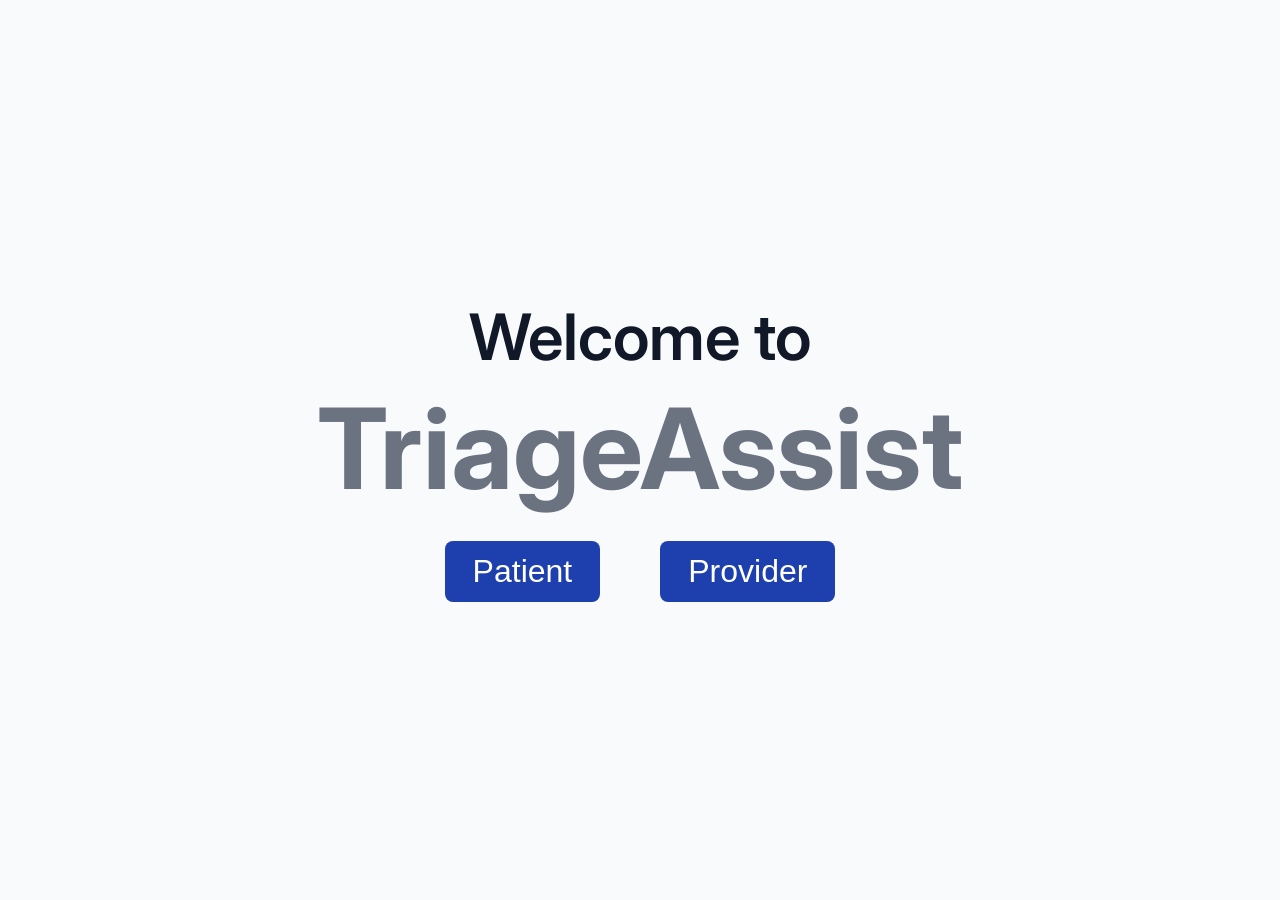
<file: frontend/index.html>
<!DOCTYPE html>
<html>
<head>
    <meta charset="UTF-8">
    <meta name="viewport" content="width=device-width, initial-scale=1.0">
    <title>Triage Assist -Welcome Screen</title>
    <link rel="stylesheet" href="index.css">
    <link href="https://fonts.googleapis.com/css2?family=Inter:wght@400;500;600&display=swap" rel="stylesheet">
</head>
<body>
    <div class="container">
    <div class="subtitle"> Welcome to </div>
    <div class="title"> TriageAssist </div>
        

    <div class="button-group">
        <button onclick="goToPatient()">Patient</button>
        <button onclick="goToProvider()">Provider</button>
        </div>
    </div>

    <script>
        function goToPatient() {
            window.location.href = "patient.html";
        }
        function goToProvider() {
            window.location.href = "provider.html";
        }
    </script>
</body>
</html>
</file>
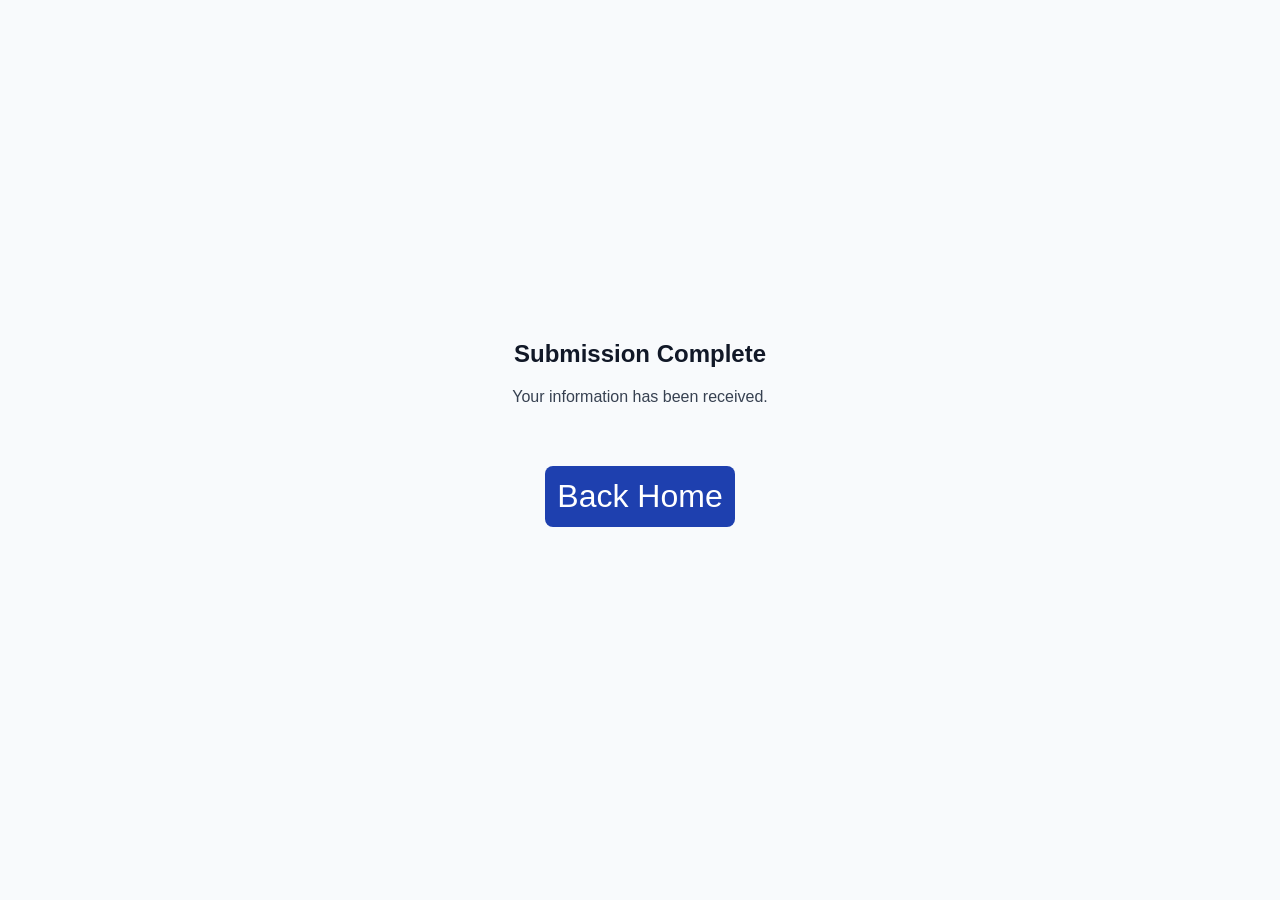
<file: frontend/confirmationScreen.html>
<!DOCTYPE html>
<html>
<head>
  <title>Confirmation Screen</title>
  <link rel="stylesheet" href="confirmationScreen.css">
</head>

<body>

<div class="page">
  <div class="card" style="text-align:center;">
    <h2>Submission Complete</h2>
    <p>Your information has been received.</p>
  </div>
</div>

<div class="back-button">
        <button onclick="goHome()">Back Home</button>
        </div>
    </div>

    <script>
        function goHome() {
            window.location.href = "index.html";
        }
    </script>
</body>
</html>
</file>
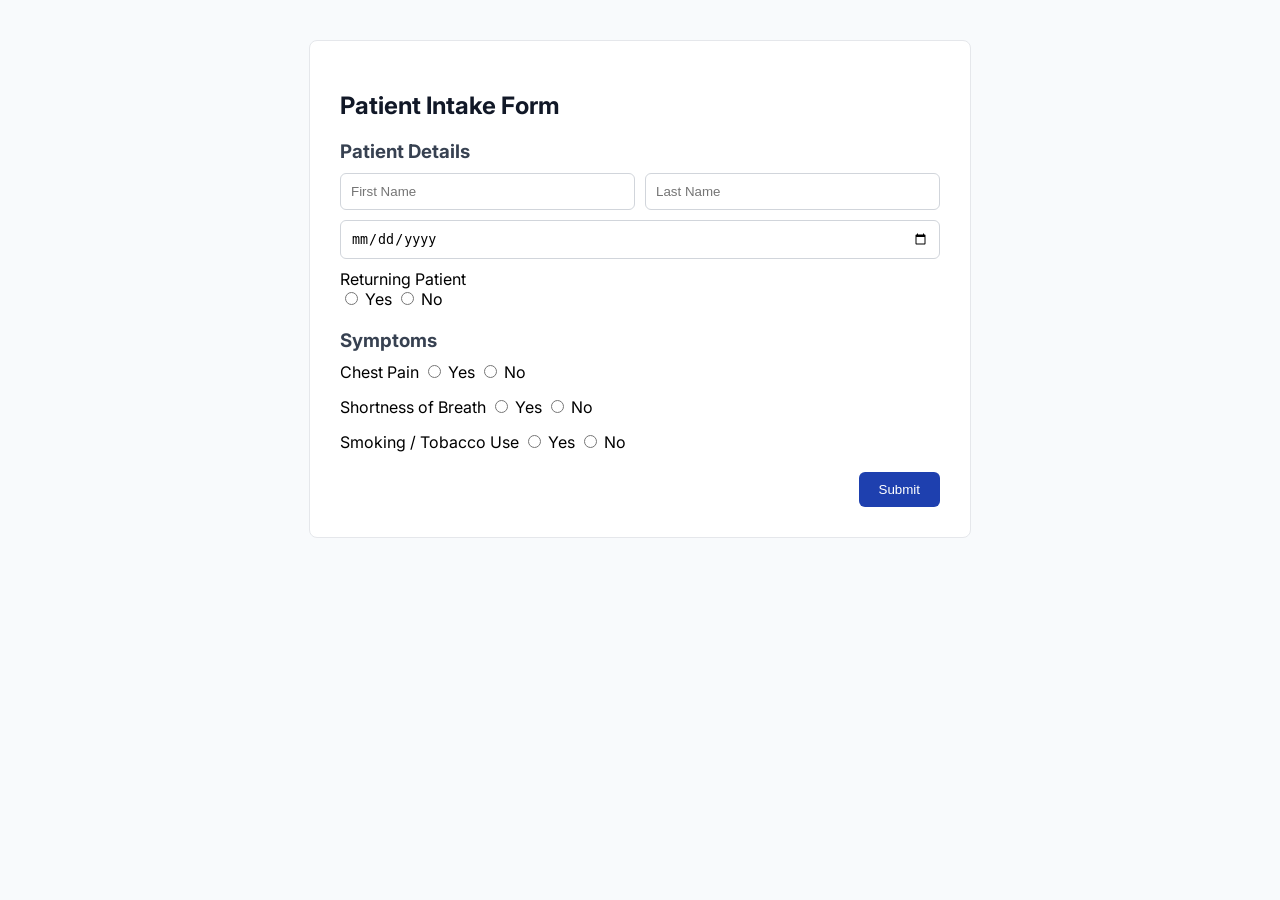
<file: frontend/patient.html>
<!DOCTYPE html>
<html lang="en">
<head>
  <meta charset="UTF-8" />
  <title>Patient Intake Form</title>

  <link href="https://fonts.googleapis.com/css2?family=Inter:wght@400;500;600&display=swap" rel="stylesheet">

  <link rel="stylesheet" href="patient.css" />
</head>

<body>

<div class="page">
  
  <div class="card">

    <h2>Patient Intake Form</h2>

    <form id="patientForm">

      <h3>Patient Details</h3>

      <div class="row">
        <input type="text" placeholder="First Name" name="first_name" required />
        <input type="text" placeholder="Last Name" name="last_name" required />
      </div>

      <div class="row">
        <input type="date" name="dob" required />
      </div>

      <div class="question">
        <label>Returning Patient</label>
        <div>
          <label><input type="radio" name="returning_patient" value="1"> Yes</label>
          <label><input type="radio" name="returning_patient" value="0"> No</label>
        </div>
      </div>

      <h3>Symptoms</h3>

      <div class="question">
        <label>Chest Pain</label>
        <label><input type="radio" name="chest_pain" value="1"> Yes</label>
        <label><input type="radio" name="chest_pain" value="0"> No</label>
      </div>

      <div class="question">
        <label>Shortness of Breath</label>
        <label><input type="radio" name="shortness_of_breath" value="1"> Yes</label>
        <label><input type="radio" name="shortness_of_breath" value="0"> No</label>
      </div>

      <div class="question">
        <label>Smoking / Tobacco Use</label>
        <label><input type="radio" name="smoking" value="1"> Yes</label>
        <label><input type="radio" name="smoking" value="0"> No</label>
      </div>

      <!-- <h3>Medical Conditions</h3>
      <p> Do you have any of the following conditions?</p>
      <div class="checkbox-group">
        <label><input type="checkbox" name="diabetes"> Diabetes</label>
        <label><input type="checkbox" name="hypertension"> Hypertension</label>
        <label><input type="checkbox" name="cad"> Coronary Artery Disease</label>
        <label><input type="checkbox" name="mi"> Myocardial Infarction</label>
        <label><input type="checkbox" name="heart_disease"> Heart Disease</label>
        <label><input type="checkbox" name="cvd"> Cardiovascular Disease</label>
      </div> -->

      <div class="submit-container">
        <button type="submit">Submit</button>
      </div>

    </form>

  </div>

</div>

<script src="patient.js"></script>

</body>
</html>
</file>
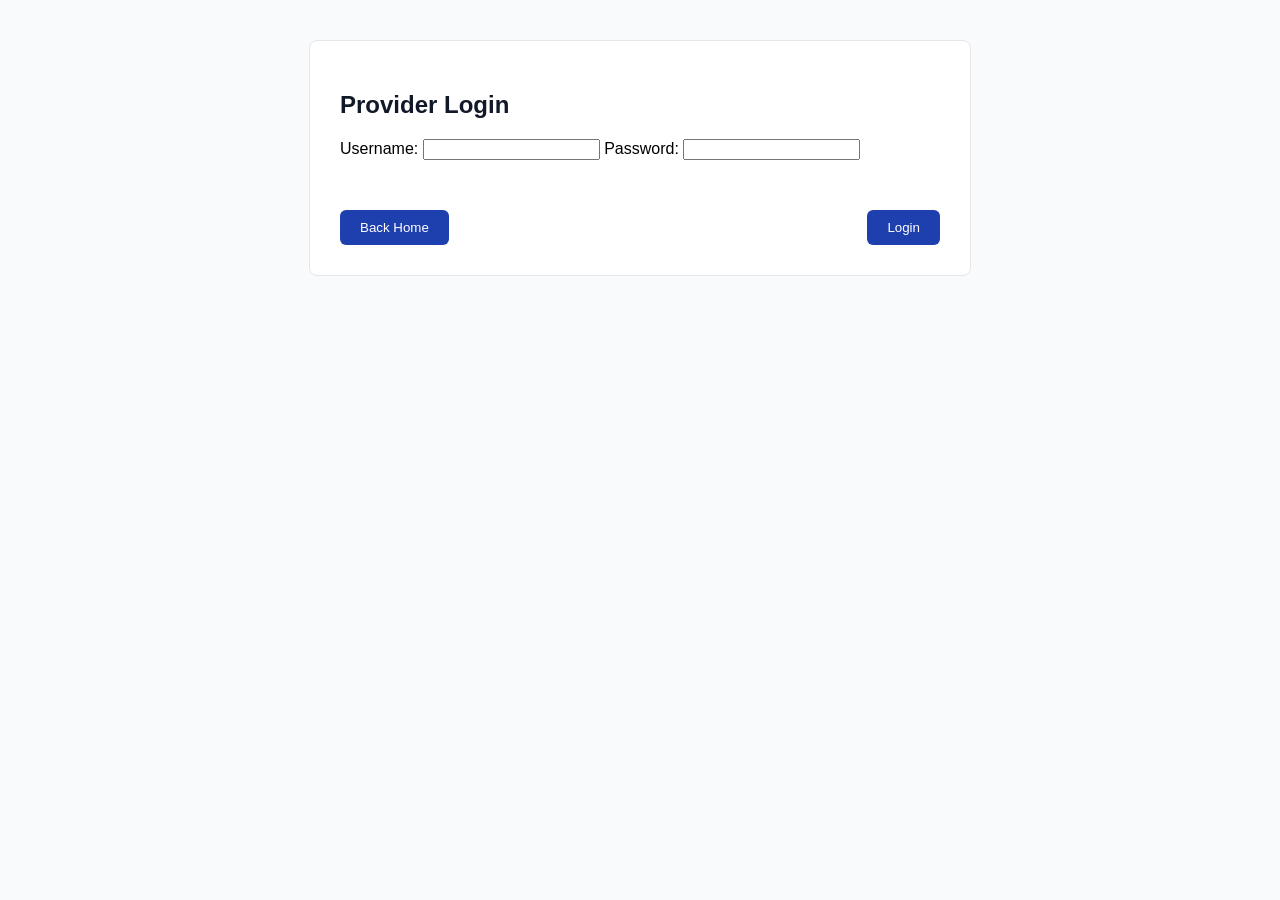
<file: frontend/provider.html>
<!DOCTYPE html>
<html>
<head>
    <meta charset="UTF-8">
    <meta name="viewport" content="width=device-width, initial-scale=1.0">
    <title>Provider Login</title>
    <link rel="stylesheet" href="provider.css">
</head>

<body>
    <div class="page">
        <div class="card">
            <h2>Provider Login</h2>
            <form id="login-form">
                <label for="username">Username:</label>
                <input type="text" id="username" name="username" required>

                <label for="password">Password:</label>
                <input type="password" id="password" name="password" required>

                <div class="button-row">
                    <div class="back-button">
                        <button onclick="goHome()">Back Home</button>
                    </div>
                    
                    <div class="submit-container">
                    <button type="submit">Login</button>
                    </div>

                    
                </div>
            </form>
        </div>
    </div>
                </div>


                </div>
                
            </div>

                <p id="error-message" style="color: #B91C1C; margin-top: 10px; display: none;">
                    Invalid credentials. Please try again.
                </p>
            </form>
        </div>
    </div>
    <script src="provider.js"></script>

    <script>
                function goHome() {
                    window.location.href = "index.html";
                }
    </script>

</body>

</html>
</file>
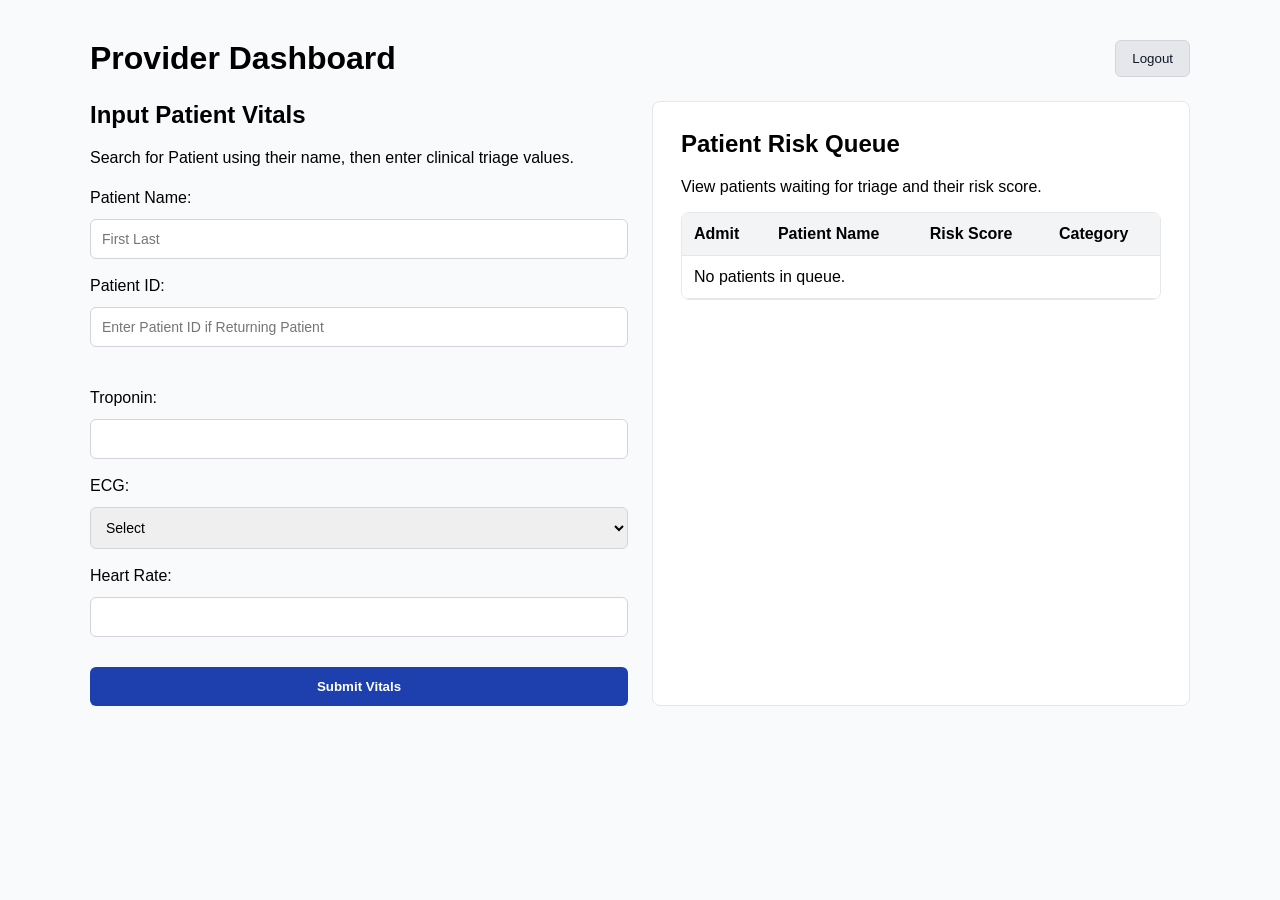
<file: frontend/providerDashboard.html>
<!DOCTYPE html>
<html>
<head>
    <meta charset="UTF-8">
    <meta name="viewport" content="width=device-width, initial-scale=1.0">
    <title>Provider View</title>
    <link rel="stylesheet" href="providerDashboard.css">
</head>

<body>
<div class="page">

    <header class = "header">
        <h1>Provider Dashboard</h1>
        <button id="logoutButton" class="secondButton" onclick="logout()">Logout</button>
    </header>

    <main class ="dashboardGrid">

        <!-- Vitals Side -->
         <section class="vitalsSection">
            <h2>Input Patient Vitals</h2>
            <p> Search for Patient using their name, then enter clinical triage values.</p>

            <form id="vitalsForm">
                <label for="patientName">Patient Name:</label>
                <input type="text" id="patientName" name="patientName" placeholder="First Last" required>

                <label for="patientID">Patient ID:</label>
                <input type="text" id="patientID" name="patientID" placeholder="Enter Patient ID if Returning Patient">

                <p id="patientError" class ="error-message"></p>
                <p id="patientFound" class ="success-message"></p>


                <label for="troponin">Troponin:</label>
                <input type="number" id="elevatedTroponin" name="troponinValue" step="0.01" min="0"required>

                 <label for="ECG">ECG:</label>
                <select id="ecgAbnormalities" name="ECGResult" required>
                    <option value="">Select</option>
                    <option value="normal">Normal</option>
                    <option value="abnormal">Abnormal</option>
                </select>

                <label for="heartRate">Heart Rate:</label>
                <input type="number" id="heartRate" name="heartRate" min="0" required>
  
                <button type="submit" class="primaryButton">Submit Vitals</button>
            </form>
            </section>

            <!-- Patient Queue -->
             <section class="card">
                <h2>Patient Risk Queue</h2>
                <p>View patients waiting for triage and their risk score.</p>
                <div id="successMessage" class="success-message"></div>

                <div class="queueTable">
                    <table class="queue-table">
                        <thead>
                            <tr>
                                <th>Admit</th>
                                <th>Patient Name</th>
                                <th>Risk Score</th>
                                <th>Category</th>
                            </tr>
                        </thead>
                        <tbody id="patientQueueBody">
                            <tr>
                                <td colspan="4">No Patients in Queue.</td>
                            </tr>
                        </tbody>
                    </table>
                </div>
                </section>
    </main>
    <div id="admitModal" class="modal hidden">
  <div class="modal-content">
    <h3>Confirm Admission</h3>
    <p>Are you sure you want to admit this patient? This action cannot be undone.</p>

    <div class="modal-buttons">
      <button id="cancelAdmit" class="secondaryButton">Cancel</button>
      <button id="confirmAdmit" class="primaryButton">Admit</button>
    </div>
  </div>
</div>
    </div>

    <script src="providerDashboard.js"></script>
    </body>
</html>
</file>
<file: frontend/index.css>
body {
    font-family: Arial, sans-serif;
    background-color: #F8FAFC;
    margin: 0;
    /* margin-left: 600px;
    margin-top: 300px; */
}

.container {
    display: flex;
    flex-direction: column;
    align-items: center;
    justify-content: center;
    height: 100vh;
    text-align: center;
}

.subtitle{
    font-family: "Inter", sans-serif;
    font-weight: 600;
    font-size: 4rem;
    color: #111827;
    margin-bottom: 5px;
}

.title {
    font-family: "Inter", sans-serif;
    font-size: 7rem;
    color: #6B7280;
    font-weight: 700;
    margin-bottom: 25px;
}

.button-group {
    display: flex;
    gap: 60px;
    justify-content: center;
    align-items: center;
}

button {
    padding: 12px 28px;
    font-size: 2rem;
    color: #fff;
    background-color: #1E40AF;
    border: none;
    border-radius: 8px;
    cursor: pointer;
    transition: 0.2s;
}

button:hover {
    background-color: #1D4ED8;
}

/* #007BFF blue*/
/* Danger Red:     #DC2626 */
/* Offwhite greyish #F9FAFB */
</file>
<file: frontend/confirmationScreen.css>
body {
  margin: 0;
  font-family: 'Inter', sans-serif;
  background: #F8FAFC;
}

.page {
  padding: 40px;
}

card {
  max-width: 600px;
  margin: auto;
  background: white;
  padding: 30px;
  border-radius: 8px;
  border: 1px solid #E5E7EB;
}

h2 {
  margin-top: 300px;
  margin-bottom: 20px;
  color: #111827;
}

p {
  margin-bottom: 20px;
  color: #374151;
}

.back-button {
    display: flex;
    justify-content: center;
    align-items: center;
}

button {
    padding: 12px 12px;
    font-size: 2rem;
    color: #fff;
    background-color: #1E40AF;
    border: none;
    border-radius: 8px;
    cursor: pointer;
    transition: 0.2s;
}

button:hover {
    background-color: #1D4ED8;
}
</file>
<file: frontend/patient.css>
body {
  margin: 0;
  font-family: 'Inter', sans-serif;
  background: #F8FAFC;
}

.page {
  padding: 40px;
}

.header {
  display: flex;
  justify-content: flex-end;
  margin-bottom: 20px;
}

.card {
  max-width: 600px;
  margin: auto;
  background: white;
  padding: 30px;
  border-radius: 8px;
  border: 1px solid #E5E7EB;
}

h2 {
  margin-bottom: 20px;
  color: #111827;
}

h3 {
  margin-top: 20px;
  margin-bottom: 10px;
  color: #374151;
}

.row {
  display: flex;
  gap: 10px;
  margin-bottom: 10px;
}

input[type="text"],
input[type="date"] {
  flex: 1;
  padding: 10px;
  border: 1px solid #D1D5DB;
  border-radius: 6px;
}

.question {
  margin-bottom: 15px;
}

.checkbox-group {
  display: flex;
  flex-direction: column;
  gap: 8px;
}

.submit-container {
  margin-top: 20px;
  display: flex;
  justify-content: flex-end;
}

button {
  background: #1E40AF;
  color: white;
  padding: 10px 20px;
  border-radius: 6px;
  border: none;
  cursor: pointer;
}

button:hover {
  background: #1D4ED8;
}
</file>
<file: frontend/provider.css>
body {
  margin: 0;
  font-family: 'Inter', sans-serif;
  background: #F8FAFC;
}

.page {
  padding: 40px;
}

.header {
  display: flex;
  justify-content: flex-end;
  margin-bottom: 20px;
}

.card {
  max-width: 600px;
  margin: auto;
  background: white;
  padding: 30px;
  border-radius: 8px;
  border: 1px solid #E5E7EB;
}

h2 {
  margin-bottom: 20px;
  color: #111827;
}




.login-form {
  max-width: 400px;
  margin: auto;
  background: white;
  padding: 30px;
  border-radius: 8px;
  border: 1px solid #E5E7EB;
}

.error-message {
  color: #DC2626;
  margin-bottom: 20px;
}

.button-row {
  margin-top: 50px;
  display: flex;
  justify-content: space-between;
  align-items: center;
}

button {
  background: #1E40AF;
  color: white;
  padding: 10px 20px;
  border-radius: 6px;
  border: none;
  cursor: pointer;
}

button:hover {
  background: #1D4ED8;
}
</file>
<file: frontend/providerDashboard.css>
body {
  margin: 0;
  font-family: 'Inter', sans-serif;
  background: #F8FAFC;
}

.page {
  padding: 40px;
}

.header {
  max-width: 1100px;
  margin: 0 auto 24px;
  display: flex;
  justify-content: space-between;
  align-items: center;
}

h1, h2 {
  margin:0;
}

h2 {
  margin-bottom: 20px;
}

.dashboardGrid {
  max-width: 1100px;
  margin: 0 auto;
  display: grid;
  grid-template-columns: 1fr 1fr;
  gap: 24px;
}

.card {
  background: white;
  border: 1px solid #E5E7EB;
  border-radius: 8px;
  padding: 28px
}

form {
  display: flex;
  flex-direction: column;
  gap: 12px;
}

label {
  font-weight: 500;
  margin-top: 6px;
}

input, select {
  padding: 11px;
  border: 1px solid #D1D5DB;
  border-radius: 6px;
  font-size: 14px;
}

.primaryButton {
  margin-top: 18px;
  padding: 12px;
  background: #1E40AF;
  color: white;
  border: none;
  border-radius: 6px;
  font-weight: 600;
  cursor: pointer;
}

.primaryButton:hover {
  background: #1D4ED8;
}

.secondButton {
  padding: 10px 16px;
  background: #E5E7EB;
  color: #111827;
  border: 1px solid #D1D5DB;
  border-radius: 6px;
  cursor: pointer;
}

.error-message{
  color: #B91C1C;
  margin: 0;
  font-size: 14px;
}

.success-message{
  color: #15803D;
  margin: 0;
  font-size: 14px;
}

.queue {
  border: 1px dashed #D1D5DB;
  border-radius: 8px;
  padding: 40px;
  text-align: center;
  color: #6B7280;
  background: #F9FAFB;

}

button {
  background: #1E40AF;
  color: white;
  padding: 10px 20px;
  border-radius: 6px;
  border: none;
  cursor: pointer;
}

button:hover {
  background: #1D4ED8;
}

@media (max-width: 800px) {
  .dashboardGrid {
    grid-template-columns: 1fr;
  }
}

.queueTable {
  max-height: 320px;
  overflow-y: auto;
  border:  1px solid #E5E7EB;
  border-radius: 8px;
  margin-top: 16px;
}

.queue-table{
  width: 100%;
  border-collapse: collapse;
  background: white;
}

.queue-table th,
.queue-table td {
  padding: 12px;
  border-bottom: 1px solid #E5E7EB;
  text-align: left;
}

.queue-table th {
  background: #F3F4F6;
  position: sticky;
  top: 0;
  z-index: 1;
}

.admitButton {
  background: #1E40AF;
  color: white;
  border: none;
  border-radius: 6px;
  padding: 6px 10px;
  cursor: pointer;
}

.risk-high {
  color: #B91C1C;
  font-weight: 600;
}

.risk-medium {
  color: #B45309;
  font-weight: 600;
}

.risk-low {
  color: #15803D;
  font-weight: 600;
}


.modal {
  position: fixed;
  top: 0;
  left: 0;
  width: 100%;
  height: 100%;
  background: rgba(0,0,0,0.5);

  display: flex;
  justify-content: center;
  align-items: center;
  z-index: 1000;
}

.hidden {
  display: none;
}

.modal-content {
  background: white;
  padding: 30px;
  border-radius: 10px;
  width: 520px;
  max-width: 90vw;
  text-align: center;
}

.modal-buttons button {
  width: 160px;
  height: 48px;

  display: inline-flex;
  align-items: center;
  justify-content: center;

  padding: 0;
  box-sizing: border-box;

  font-size: 16px;
  font-weight: 600;
  border-radius: 10px;
}

.modal-buttons {
  text-align: center;
}

.modal-buttons button:first-child {
  margin-right: 16px;
}
</file>
